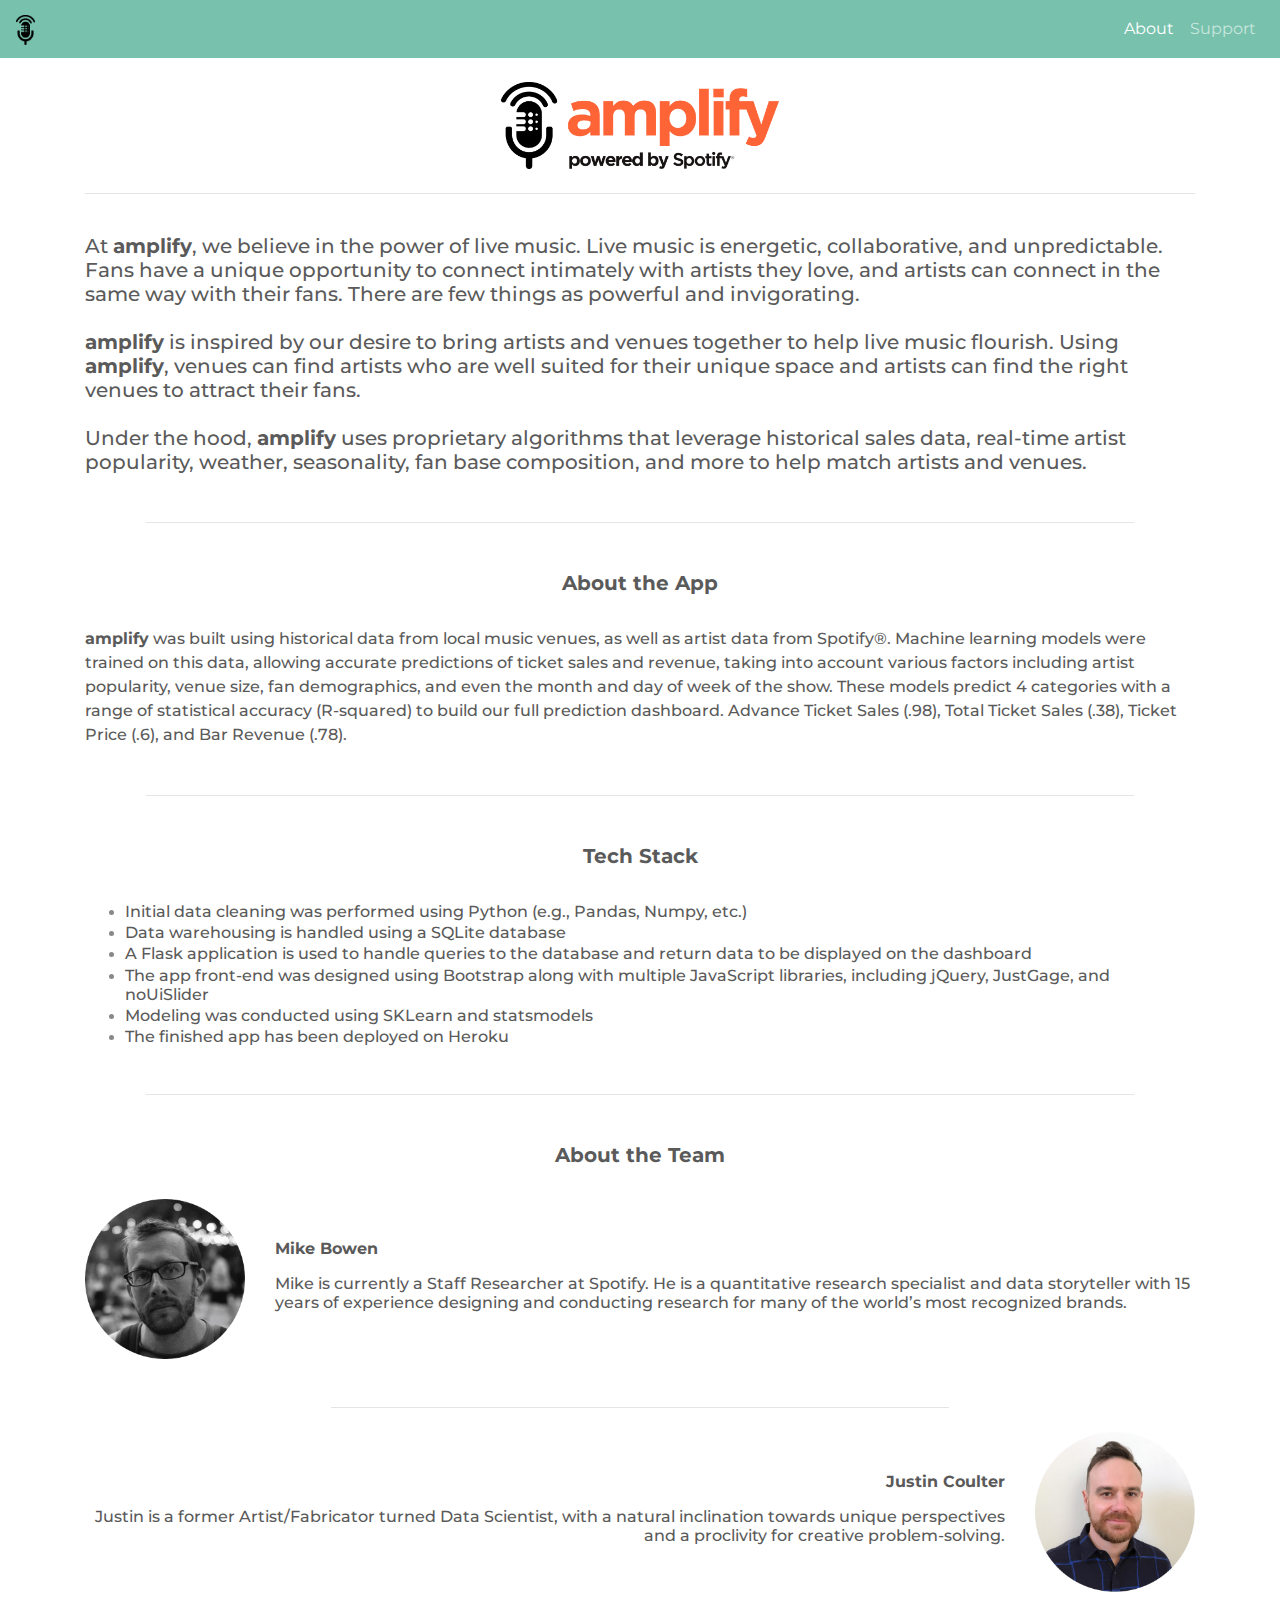
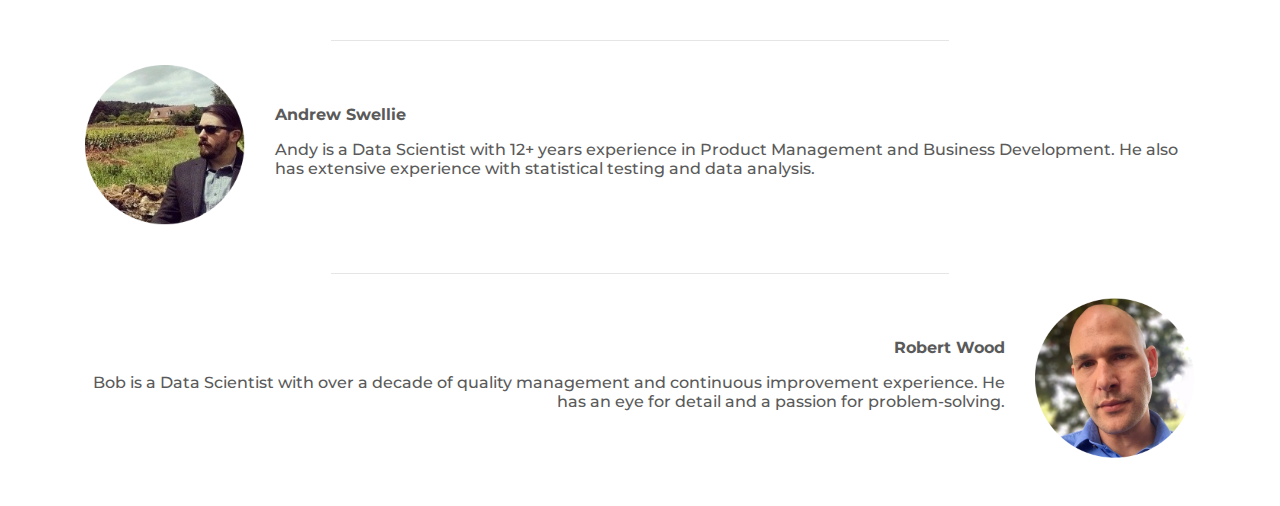
<file: templates/about.html>
<!DOCTYPE html>
<html lang="en">

<head>
  <meta charset="UTF-8">
  <meta name="viewport" content="width=device-width, initial-scale=1.0">
  <meta http-equiv="X-UA-Compatible" content="ie=edge">
  <title>amplify</title>
  <link rel="stylesheet" href="../static/css/bootstrap.min.css">
  <link rel="stylesheet" href="../static/css/style.css">
  <link rel="shortcut icon" href="static/images/amplify_logo_orange.ico">

  <!-- Include required js elements for Bootstrap -->
  <script src="https://code.jquery.com/jquery-3.2.1.slim.min.js" integrity="sha384-KJ3o2DKtIkvYIK3UENzmM7KCkRr/rE9/Qpg6aAZGJwFDMVNA/GpGFF93hXpG5KkN" crossorigin="anonymous"></script>
  <script src="https://cdnjs.cloudflare.com/ajax/libs/popper.js/1.12.9/umd/popper.min.js" integrity="sha384-ApNbgh9B+Y1QKtv3Rn7W3mgPxhU9K/ScQsAP7hUibX39j7fakFPskvXusvfa0b4Q" crossorigin="anonymous"></script>
  <script src="https://maxcdn.bootstrapcdn.com/bootstrap/4.0.0/js/bootstrap.min.js" integrity="sha384-JZR6Spejh4U02d8jOt6vLEHfe/JQGiRRSQQxSfFWpi1MquVdAyjUar5+76PVCmYl" crossorigin="anonymous"></script>


</head>

<body>
  <!-- Navbar -->
  <nav class="navbar navbar-custom navbar-expand-sm navbar-dark bg-primary">
    <a class="navbar-brand" href="/"><img src="../static/images/amplify_logo.png" style="height:30px"></img></a>
    <button class="navbar-toggler" type="button" data-toggle="collapse" data-target="#navbarSupportedContent" aria-controls="navbarSupportedContent" aria-expanded="false" aria-label="Toggle navigation">
        <span class="navbar-toggler-icon"></span>
    </button>

    <div class="collapse navbar-collapse" id="navbarSupportedContent">
      <ul class="navbar-nav ml-auto">
        <li class="nav-item">
            <a class="nav-link active" href="/about">About</a>
        </li>
        <li class="nav-item">
            <a class="nav-link" href="/support">Support</a>
        </li>
      </ul>
    </div>
  </nav>
  <!-- Main container for page content -->
  <div class="container">
    <div class="row">
      <!-- Div for logo -->
      <div class="col-md-12 text-center pt-4 mb-3">
        <a href="/"><img src="../static/images/amplify_2000.png" id="logo"></img></a>
        <hr class="my-4">
      </div>
    </div>
    <!-- Div for app summary -->
    <div style="text-align:left">
        <h5>At <strong>amplify</strong>, we believe in the power of live music.  Live music is energetic, collaborative, and unpredictable.  Fans have a unique opportunity to connect intimately with artists they love, and artists can connect in the same way with their fans.  There are few things as powerful and invigorating.
            <br><br>
            <strong>amplify</strong> is inspired by our desire to bring artists and venues together to help live music flourish.  Using <strong>amplify</strong>, venues can find artists who are well suited for their unique space and artists can find the right venues to attract their fans.
           <br> <br>
            Under the hood, <strong>amplify</strong> uses proprietary algorithms that leverage historical sales data, real-time artist popularity, weather, seasonality, fan base composition, and more to help match artists and venues.
            </h5>
    </div>
    <div class="col-11 col-centered">
        <hr class="my-5">
    </div>
    <div>
        <h5 style="text-align:center"><strong>About the App</strong></h5><br />
        <h6 style="line-height: 1.5em"><strong>amplify</strong> was built using historical data from local music venues, as well as artist data from Spotify&reg;.  
            Machine learning models were trained on this data, allowing accurate predictions of ticket sales and revenue, 
            taking into account various factors including artist popularity, venue size, fan demographics, and even the 
            month and day of week of the show. These models predict 4 categories with a range of statistical accuracy (R-squared) to build our full prediction dashboard. Advance Ticket Sales (.98), Total Ticket Sales (.38), Ticket Price (.6), and Bar Revenue (.78).</h6>
        <div class="col-11 col-centered">
            <hr class="my-5">
        </div>
        <h5 style="text-align:center"><strong>Tech Stack</strong></h5><br />
        <ul>
            <li><h6 id="bullet-spacing">Initial data cleaning was performed using Python (e.g., Pandas, Numpy, etc.)</h6></li>
            <li><h6 id="bullet-spacing">Data warehousing is handled using a SQLite database</h6></li>
            <li><h6 id="bullet-spacing">A Flask application is used to handle queries to the database and return data to be displayed on the dashboard</h6></li>
            <li><h6 id="bullet-spacing">The app front-end was designed using Bootstrap along with multiple JavaScript libraries, including jQuery, JustGage, and noUiSlider</h6></li>
            <li><h6 id="bullet-spacing">Modeling was conducted using SKLearn and statsmodels</h6></li>
            <li><h6 id="bullet-spacing">The finished app has been deployed on Heroku</h6></li>
        </ul>
        <div class="col-11 col-centered">
            <hr class="my-5">
        </div>
        <h5 style="text-align:center"><strong>About the Team</strong></h5><br />
        <!-- Mike Bowen -->
        <div class="row vertical-align mb-5">
            <div class="col-4 col-md-2">
                <a href="https://www.linkedin.com/in/michael-bowen-77513340/"><img src="../static/images/mike_bowen.png" alt="Mike Bowen" style="width:100%;" ></a>
            </div>
            <div class="col-8 col-md-10">
                <h6>
                    <strong>Mike Bowen</strong><p></p>
                    Mike is currently a Staff Researcher at Spotify.  He is a quantitative research specialist and data storyteller with 15 years of experience designing and conducting research for many of the world’s most recognized brands.
                </h6>
            </div>
        </div>

        <div class="col-7 col-centered">
            <hr class="my-4">
        </div>
    
        <!-- Justin Coulter -->
        <div class="row vertical-align mb-5">
            <div class="col-8 col-md-10">
                <h6 style="text-align:right">
                    <strong>Justin Coulter</strong><p></p>
                    Justin is a former Artist/Fabricator turned Data Scientist, with a natural inclination towards unique perspectives
                    and a proclivity for creative problem-solving.
                </h6>
            </div>
            <div class="col-4 col-md-2">
                <a href="https://www.linkedin.com/in/justin-coulter-69641817a/"><img src="../static/images/justin_coulter.png" alt="Justin Coulter" style="width:100%;" ></a>
            </div>
        </div>

        <div class="col-7 col-centered">
            <hr class="my-4">
        </div>

        <!-- Andrew Swellie -->
        <div class="row vertical-align mb-5">
            <div class="col-4 col-md-2">
                <a href="https://www.linkedin.com/in/andrewswellie/"><img src="../static/images/andrew_swellie.png" alt="Andrew Swellie" style="width:100%;" ></a>
            </div>
            <div class="col-8 col-md-10">
                <h6>
                    <strong>Andrew Swellie</strong><p></p>
                    Andy is a Data Scientist with 12+ years experience in Product Management and Business Development.  
                    He also has extensive experience with statistical testing and data analysis.
                </h6>
            </div>
        </div>

        <div class="col-7 col-centered">
            <hr class="my-4">
        </div>

        <!-- Robert Wood -->
        <div class="row vertical-align mb-5">
            <div class="col-8 col-md-10">
                <h6 style="text-align:right">
                    <strong>Robert Wood</strong><p></p>
                    Bob is a Data Scientist with over a decade of quality management and continuous 
                    improvement experience.  He has an eye for detail and a passion for problem-solving.
                </h6>
            </div>
            <div class="col-4 col-md-2">
                <a href="https://www.linkedin.com/in/robert-rd-wood"><img src="../static/images/robert_wood.png" alt="Robert Wood" style="width:100%;" ></a>
            </div>
        </div>
    </div>
  </div>
</body>

</html>
</file>
<file: static/css/style.css>
#container-wide {
    width: 100%;
    padding-right: 50px;
    padding-left: 50px;
    margin-right: auto;
    margin-left: auto;
  }

@media (min-width: 576px) {
    #container-wide {
      max-width: 768px !important;
    }
  }
  
  @media (min-width: 768px) {
    #container-wide {
      max-width: 992px !important;
    }
  }
  
  @media (min-width: 992px) {
    #container-wide {
      max-width: 1200px !important;
    }
  }
  

@media (min-width: 1200px) {
    #container-wide {
      max-width: 1600px !important;
    }
  }

#price-slider .noUi-connect {
  background: #ff6437;
}

#logo {
  width:25%;
}

@media (max-width: 992px) {
  #logo {
    width:50%;
  }
}

@media (max-width: 768px) {
  #logo {
    width:75%;
  }
  #bottom-margin, .bottom-margin {
    margin-bottom: 3rem !important;
  }
}

.noUi-state-tap .noUi-connect,
.noUi-state-tap .noUi-origin {
  -webkit-transition: transform .75s !important;
  transition: transform .75s !important;
}

#bullet-spacing {
  margin-bottom: 0rem;
}

.col-centered{
  float: none;
  margin: 0 auto;
}

.vertical-align {
  display: flex;
  align-items: center;
}

.jquery-autocomplete, #dialog-sellout, #dialog-date {
  font-family: "Montserrat", -apple-system, system-ui, BlinkMacSystemFont, "Segoe UI", Roboto, "Helvetica Neue", Arial, sans-serif;
  font-weight: 500;
  color: #5a5a5a;
  font-size: .9rem;
}

div.ui-datepicker{
  font-size:14px;
}
</file>
